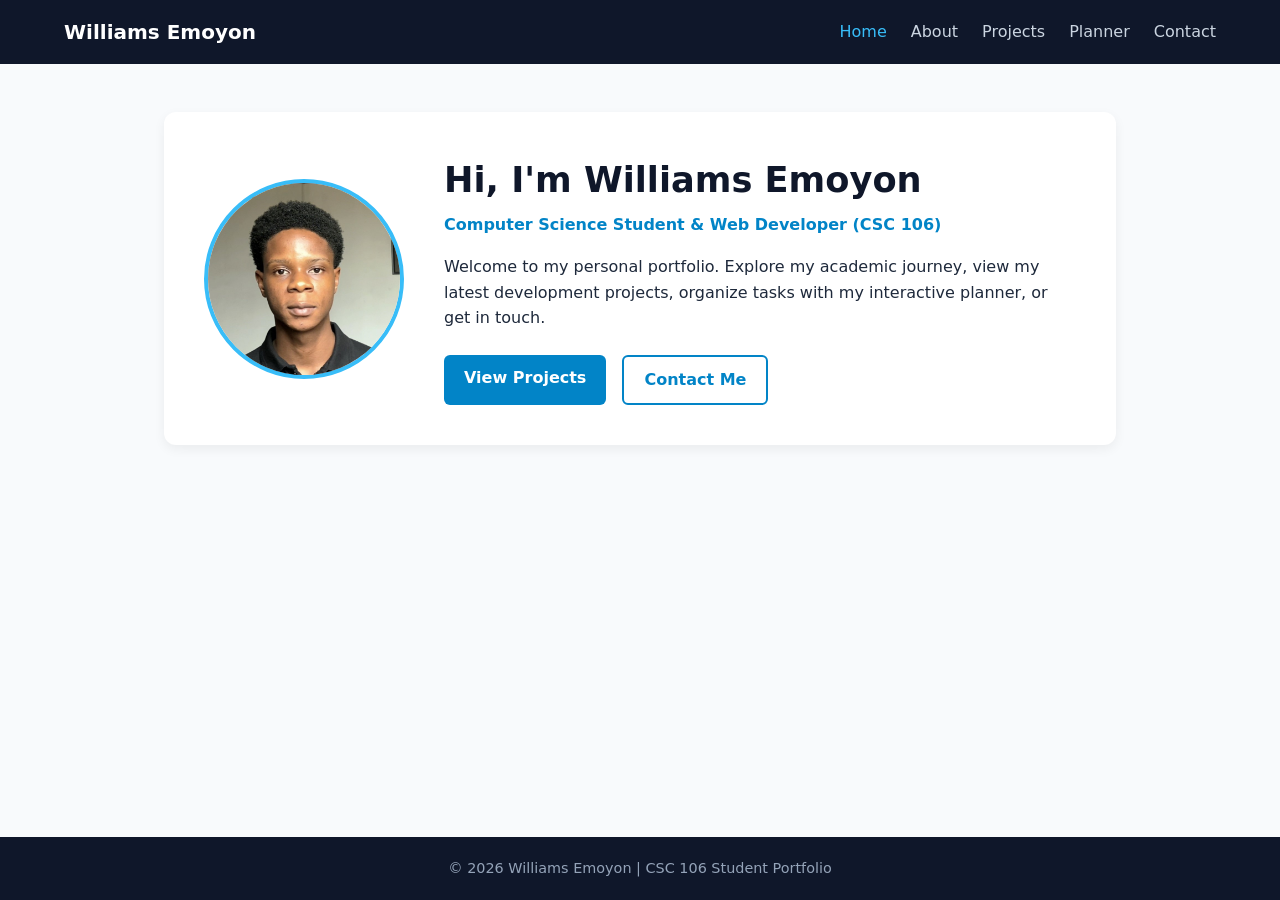
<file: index.html>
<!DOCTYPE html>
<html lang="en">
<head>
  <meta charset="UTF-8" />
  <meta name="viewport" content="width=device-width, initial-scale=1.0" />
  <title>Williams Emoyon | Student Portfolio</title>
  <link rel="stylesheet" href="style.css" />
</head>
<body>
  <header>
    <nav class="navbar">
      <a href="index.html" class="logo">Williams Emoyon</a>
      <ul class="nav-links">
        <li><a href="index.html" class="active">Home</a></li>
        <li><a href="about.html">About</a></li>
        <li><a href="projects.html">Projects</a></li>
        <li><a href="planner.html">Planner</a></li>
        <li><a href="contact.html">Contact</a></li>
      </ul>
    </nav>
  </header>

  <main class="container">
    <section class="hero">
      <img src="images/profile.jpg" alt="Portrait of Williams Emoyon" class="profile-img" />
      <div class="hero-text">
        <h1>Hi, I'm Williams Emoyon</h1>
        <p class="subtitle">Computer Science Student &amp; Web Developer (CSC 106)</p>
        <p>
          Welcome to my personal portfolio. Explore my academic journey, view my latest
          development projects, organize tasks with my interactive planner, or get in touch.
        </p>
        <div class="hero-buttons">
          <a href="projects.html" class="btn primary">View Projects</a>
          <a href="contact.html" class="btn secondary">Contact Me</a>
        </div>
      </div>
    </section>
  </main>

  <footer>
    <p>&copy; 2026 Williams Emoyon | CSC 106 Student Portfolio</p>
  </footer>

  <script src="script.js"></script>
</body>
</html>
</file>
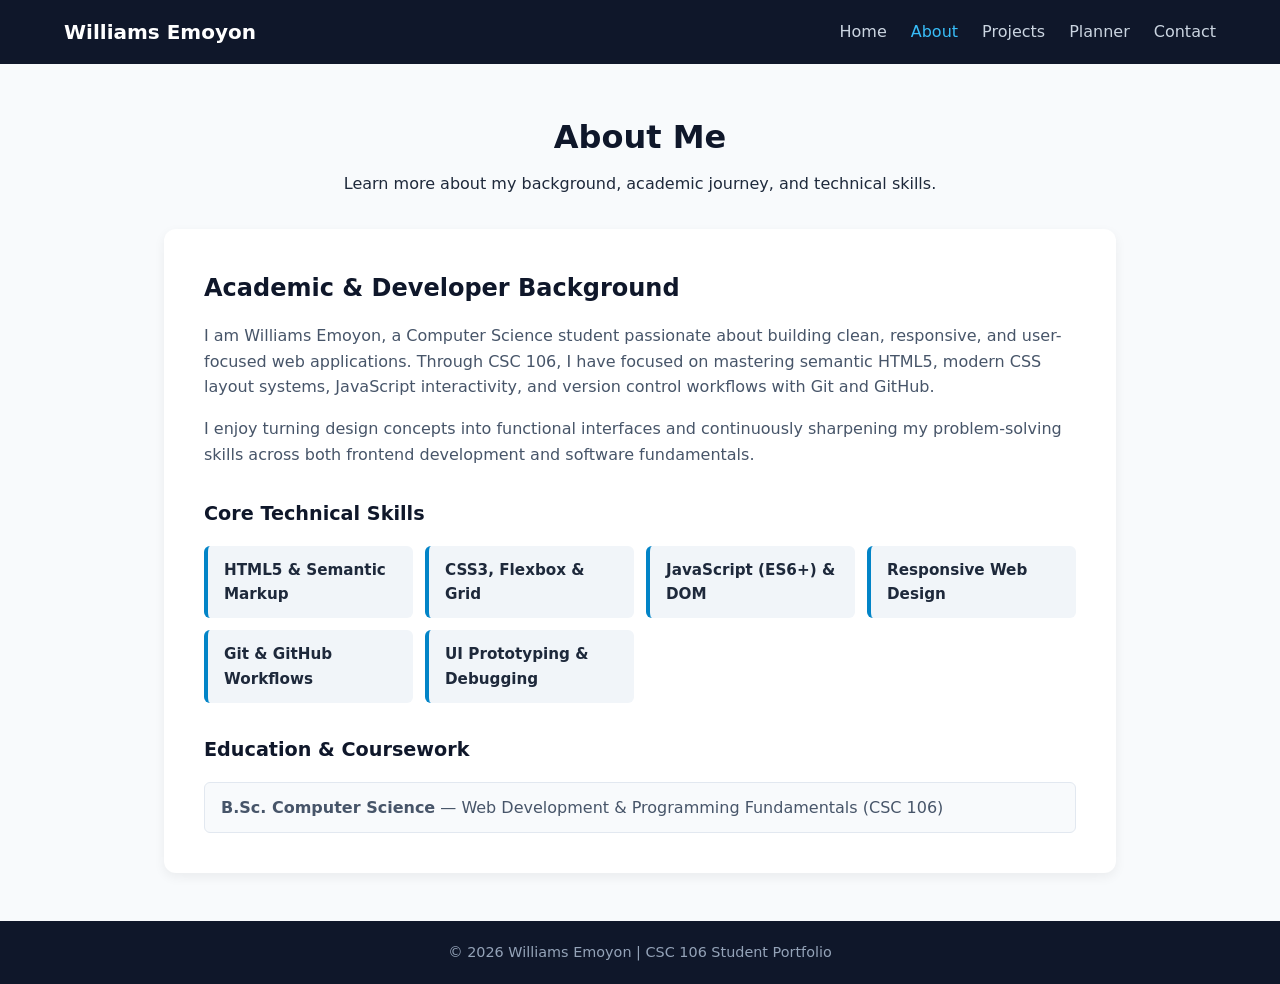
<file: about.html>
<!DOCTYPE html>
<html lang="en">
<head>
  <meta charset="UTF-8" />
  <meta name="viewport" content="width=device-width, initial-scale=1.0" />
  <title>About | Williams Emoyon Portfolio</title>
  <link rel="stylesheet" href="style.css" />
</head>
<body>
  <header>
    <nav class="navbar">
      <a href="index.html" class="logo">Williams Emoyon</a>
      <ul class="nav-links">
        <li><a href="index.html">Home</a></li>
        <li><a href="about.html" class="active">About</a></li>
        <li><a href="projects.html">Projects</a></li>
        <li><a href="planner.html">Planner</a></li>
        <li><a href="contact.html">Contact</a></li>
      </ul>
    </nav>
  </header>

  <main class="container">
    <section class="page-header">
      <h1>About Me</h1>
      <p>Learn more about my background, academic journey, and technical skills.</p>
    </section>

    <section class="about-card">
      <h2>Academic &amp; Developer Background</h2>
      <p>
        I am Williams Emoyon, a Computer Science student passionate about building clean,
        responsive, and user-focused web applications. Through CSC 106, I have focused on
        mastering semantic HTML5, modern CSS layout systems, JavaScript interactivity, and
        version control workflows with Git and GitHub.
      </p>
      <p>
        I enjoy turning design concepts into functional interfaces and continuously sharpening
        my problem-solving skills across both frontend development and software fundamentals.
      </p>

      <h3>Core Technical Skills</h3>
      <div class="skills-grid">
        <div class="skill-item">HTML5 &amp; Semantic Markup</div>
        <div class="skill-item">CSS3, Flexbox &amp; Grid</div>
        <div class="skill-item">JavaScript (ES6+) &amp; DOM</div>
        <div class="skill-item">Responsive Web Design</div>
        <div class="skill-item">Git &amp; GitHub Workflows</div>
        <div class="skill-item">UI Prototyping &amp; Debugging</div>
      </div>

      <h3>Education &amp; Coursework</h3>
      <ul class="education-list">
        <li>
          <strong>B.Sc. Computer Science</strong> — Web Development &amp; Programming Fundamentals (CSC 106)
        </li>
      </ul>
    </section>
  </main>

  <footer>
    <p>&copy; 2026 Williams Emoyon | CSC 106 Student Portfolio</p>
  </footer>

  <script src="script.js"></script>
</body>
</html>
</file>
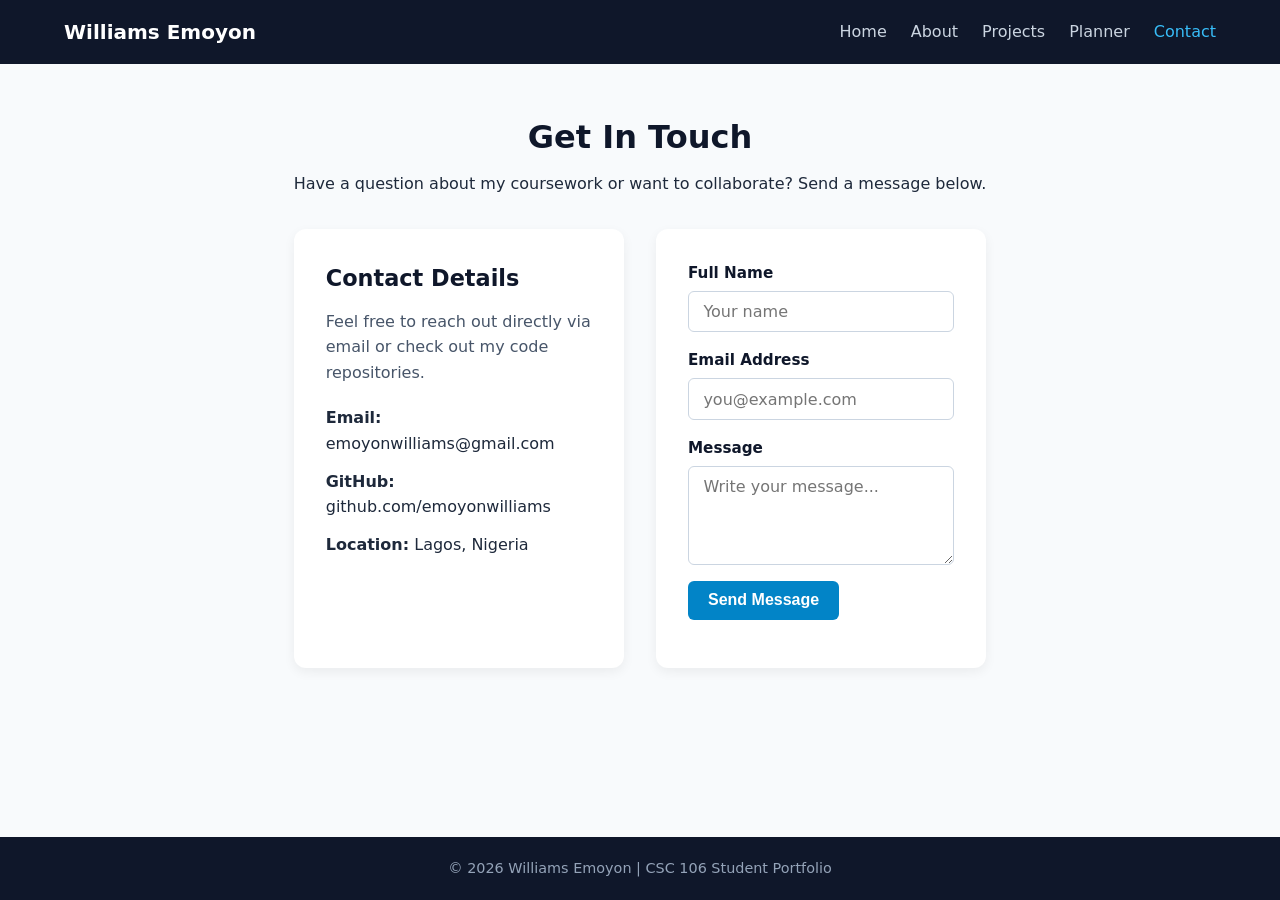
<file: contact.html>
<!DOCTYPE html>
<html lang="en">
<head>
  <meta charset="UTF-8" />
  <meta name="viewport" content="width=device-width, initial-scale=1.0" />
  <title>Contact | Williams Emoyon Portfolio</title>
  <link rel="stylesheet" href="style.css" />
</head>
<body>
  <header>
    <nav class="navbar">
      <a href="index.html" class="logo">Williams Emoyon</a>
      <ul class="nav-links">
        <li><a href="index.html">Home</a></li>
        <li><a href="about.html">About</a></li>
        <li><a href="projects.html">Projects</a></li>
        <li><a href="planner.html">Planner</a></li>
        <li><a href="contact.html" class="active">Contact</a></li>
      </ul>
    </nav>
  </header>

  <main class="container">
    <section class="page-header">
      <h1>Get In Touch</h1>
      <p>Have a question about my coursework or want to collaborate? Send a message below.</p>
    </section>

    <div class="contact-grid">
      <section class="contact-info-card">
        <h2>Contact Details</h2>
        <p>Feel free to reach out directly via email or check out my code repositories.</p>
        <ul class="contact-details-list">
          <li><strong>Email:</strong> emoyonwilliams@gmail.com</li>
          <li><strong>GitHub:</strong> github.com/emoyonwilliams</li>
          <li><strong>Location:</strong> Lagos, Nigeria</li>
        </ul>
      </section>

      <section class="contact-form-card">
        <form id="contact-form" class="contact-form">
          <div class="form-group">
            <label for="sender-name">Full Name</label>
            <input type="text" id="sender-name" placeholder="Your name" required />
          </div>
          <div class="form-group">
            <label for="sender-email">Email Address</label>
            <input type="email" id="sender-email" placeholder="you@example.com" required />
          </div>
          <div class="form-group">
            <label for="sender-message">Message</label>
            <textarea id="sender-message" rows="4" placeholder="Write your message..." required></textarea>
          </div>
          <button type="submit" class="btn primary">Send Message</button>
          <p id="form-status" class="form-status"></p>
        </form>
      </section>
    </div>
  </main>

  <footer>
    <p>&copy; 2026 Williams Emoyon | CSC 106 Student Portfolio</p>
  </footer>

  <script src="script.js"></script>
</body>
</html>
</file>
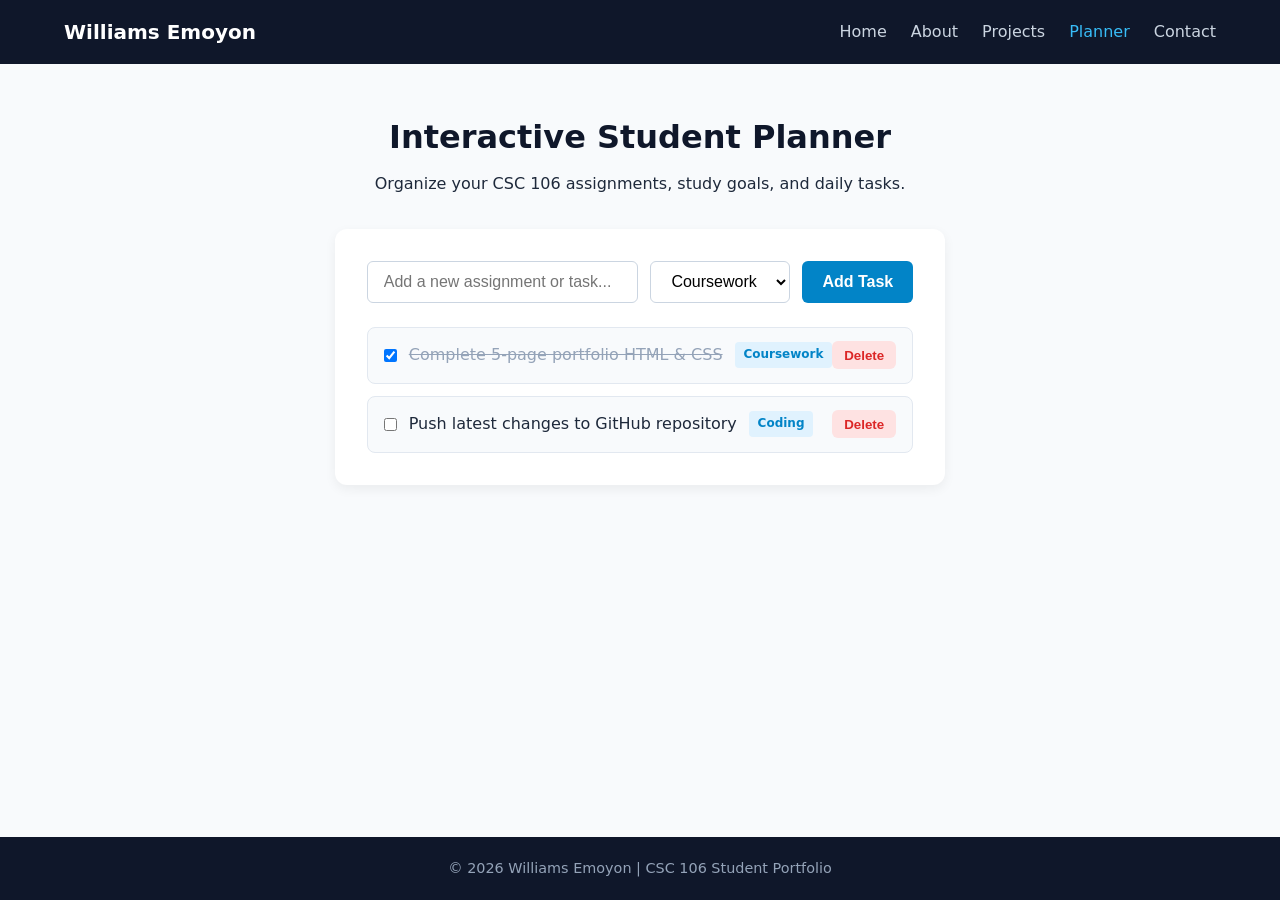
<file: planner.html>
<!DOCTYPE html>
<html lang="en">
<head>
  <meta charset="UTF-8" />
  <meta name="viewport" content="width=device-width, initial-scale=1.0" />
  <title>Student Planner | Williams Emoyon Portfolio</title>
  <link rel="stylesheet" href="style.css" />
</head>
<body>
  <header>
    <nav class="navbar">
      <a href="index.html" class="logo">Williams Emoyon</a>
      <ul class="nav-links">
        <li><a href="index.html">Home</a></li>
        <li><a href="about.html">About</a></li>
        <li><a href="projects.html">Projects</a></li>
        <li><a href="planner.html" class="active">Planner</a></li>
        <li><a href="contact.html">Contact</a></li>
      </ul>
    </nav>
  </header>

  <main class="container">
    <section class="page-header">
      <h1>Interactive Student Planner</h1>
      <p>Organize your CSC 106 assignments, study goals, and daily tasks.</p>
    </section>

    <section class="planner-card">
      <form id="task-form" class="planner-form">
        <input
          type="text"
          id="task-input"
          placeholder="Add a new assignment or task..."
          required
        />
        <select id="task-category">
          <option value="Coursework">Coursework</option>
          <option value="Coding">Coding</option>
          <option value="Personal">Personal</option>
        </select>
        <button type="submit" class="btn primary">Add Task</button>
      </form>

      <ul id="task-list" class="task-list"></ul>
    </section>
  </main>

  <footer>
    <p>&copy; 2026 Williams Emoyon | CSC 106 Student Portfolio</p>
  </footer>

  <script src="script.js"></script>
</body>
</html>
</file>
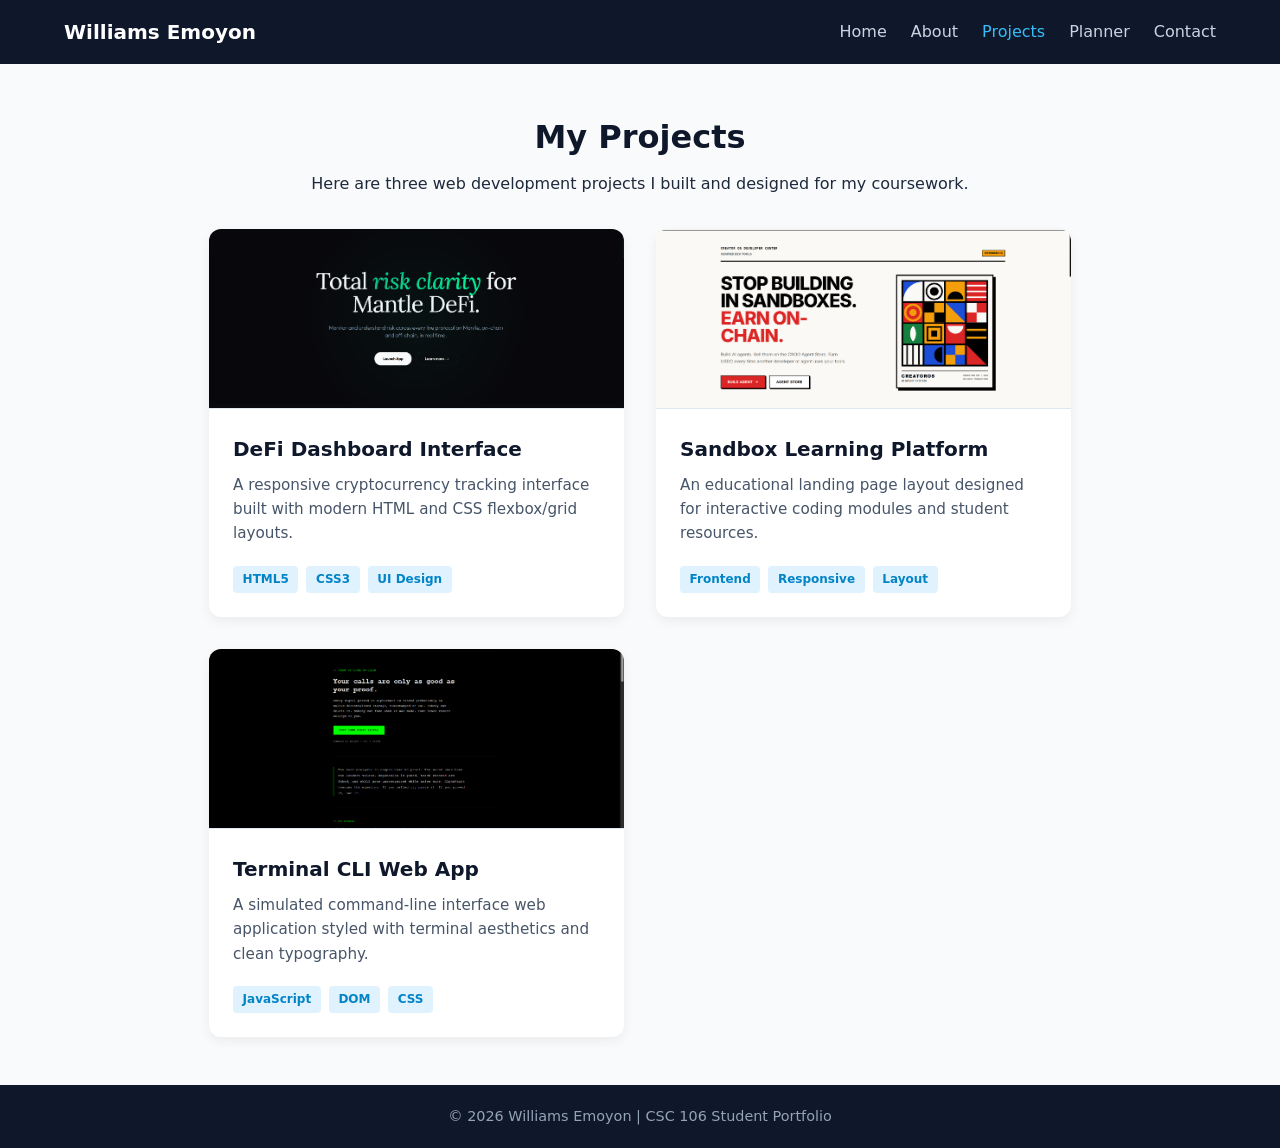
<file: projects.html>
<!DOCTYPE html>
<html lang="en">
<head>
  <meta charset="UTF-8" />
  <meta name="viewport" content="width=device-width, initial-scale=1.0" />
  <title>Projects | Williams Emoyon Portfolio</title>
  <link rel="stylesheet" href="style.css" />
</head>
<body>
  <header>
    <nav class="navbar">
      <a href="index.html" class="logo">Williams Emoyon</a>
      <ul class="nav-links">
        <li><a href="index.html">Home</a></li>
        <li><a href="about.html">About</a></li>
        <li><a href="projects.html" class="active">Projects</a></li>
        <li><a href="planner.html">Planner</a></li>
        <li><a href="contact.html">Contact</a></li>
      </ul>
    </nav>
  </header>

  <main class="container">
    <section class="page-header">
      <h1>My Projects</h1>
      <p>Here are three web development projects I built and designed for my coursework.</p>
    </section>

    <div class="projects-grid">
      <!-- Project 1 -->
      <div class="project-card">
        <img src="images/project1.png" alt="Project 1 Screenshot" />
        <div class="project-info">
          <h3>DeFi Dashboard Interface</h3>
          <p>A responsive cryptocurrency tracking interface built with modern HTML and CSS flexbox/grid layouts.</p>
          <div class="project-tags">
            <span>HTML5</span><span>CSS3</span><span>UI Design</span>
          </div>
        </div>
      </div>

      <!-- Project 2 -->
      <div class="project-card">
        <img src="images/project2.png" alt="Project 2 Screenshot" />
        <div class="project-info">
          <h3>Sandbox Learning Platform</h3>
          <p>An educational landing page layout designed for interactive coding modules and student resources.</p>
          <div class="project-tags">
            <span>Frontend</span><span>Responsive</span><span>Layout</span>
          </div>
        </div>
      </div>

      <!-- Project 3 -->
      <div class="project-card">
        <img src="images/project3.png" alt="Project 3 Screenshot" />
        <div class="project-info">
          <h3>Terminal CLI Web App</h3>
          <p>A simulated command-line interface web application styled with terminal aesthetics and clean typography.</p>
          <div class="project-tags">
            <span>JavaScript</span><span>DOM</span><span>CSS</span>
          </div>
        </div>
      </div>
    </div>
  </main>

  <footer>
    <p>&copy; 2026 Williams Emoyon | CSC 106 Student Portfolio</p>
  </footer>

  <script src="script.js"></script>
</body>
</html>
</file>
<file: style.css>
* {
  box-sizing: border-box;
  margin: 0;
  padding: 0;
}

body {
  font-family: system-ui, -apple-system, sans-serif;
  line-height: 1.6;
  color: #1e293b;
  background-color: #f8fafc;
  display: flex;
  flex-direction: column;
  min-height: 100vh;
}

/* Navigation Bar */
.navbar {
  display: flex;
  justify-content: space-between;
  align-items: center;
  background-color: #0f172a;
  padding: 1rem 5%;
}

.logo {
  color: #ffffff;
  font-size: 1.25rem;
  font-weight: 700;
  text-decoration: none;
}

.nav-links {
  list-style: none;
  display: flex;
  gap: 1.5rem;
}

.nav-links a {
  color: #cbd5e1;
  text-decoration: none;
  font-weight: 500;
  transition: color 0.2s;
}

.nav-links a:hover,
.nav-links a.active {
  color: #38bdf8;
}

/* Main Content & Hero */
.container {
  flex: 1;
  max-width: 1000px;
  margin: 0 auto;
  padding: 3rem 1.5rem;
}

.hero {
  display: flex;
  align-items: center;
  gap: 2.5rem;
  background: #ffffff;
  padding: 2.5rem;
  border-radius: 12px;
  box-shadow: 0 4px 12px rgba(0, 0, 0, 0.06);
}

.profile-img {
  width: 200px;
  height: 200px;
  border-radius: 50%;
  object-fit: cover;
  border: 4px solid #38bdf8;
  flex-shrink: 0;
}

.hero-text h1 {
  font-size: 2.2rem;
  color: #0f172a;
  margin-bottom: 0.25rem;
}

.subtitle {
  font-weight: 600;
  color: #0284c7;
  margin-bottom: 1rem;
}

.hero-buttons {
  margin-top: 1.5rem;
  display: flex;
  gap: 1rem;
}

.btn {
  padding: 0.65rem 1.25rem;
  border-radius: 6px;
  text-decoration: none;
  font-weight: 600;
}

.btn.primary {
  background-color: #0284c7;
  color: #ffffff;
}

.btn.primary:hover {
  background-color: #0369a1;
}

.btn.secondary {
  border: 2px solid #0284c7;
  color: #0284c7;
}

.btn.secondary:hover {
  background-color: #e0f2fe;
}

/* Footer */
footer {
  text-align: center;
  padding: 1.25rem;
  background-color: #0f172a;
  color: #94a3b8;
  font-size: 0.9rem;
}

/* Responsive Mobile Layout */
@media (max-width: 700px) {
  .navbar,
  .hero {
    flex-direction: column;
    text-align: center;
  }

  .nav-links {
    margin-top: 1rem;
    flex-wrap: wrap;
    justify-content: center;
  }

  .hero-buttons {
    justify-content: center;
  }
}
/* Page Header & Projects Grid */
.page-header {
  margin-bottom: 2rem;
  text-align: center;
}

.page-header h1 {
  font-size: 2rem;
  color: #0f172a;
  margin-bottom: 0.5rem;
}

.projects-grid {
  display: grid;
  grid-template-columns: repeat(auto-fit, minmax(280px, 1fr));
  gap: 2rem;
}

.project-card {
  background: #ffffff;
  border-radius: 12px;
  overflow: hidden;
  box-shadow: 0 4px 12px rgba(0, 0, 0, 0.06);
  display: flex;
  flex-direction: column;
  transition: transform 0.2s ease;
}

.project-card:hover {
  transform: translateY(-4px);
}

.project-card img {
  width: 100%;
  height: 180px;
  object-fit: cover;
  border-bottom: 1px solid #e2e8f0;
}

.project-info {
  padding: 1.5rem;
  display: flex;
  flex-direction: column;
  flex: 1;
}

.project-info h3 {
  font-size: 1.25rem;
  color: #0f172a;
  margin-bottom: 0.5rem;
}

.project-info p {
  color: #475569;
  font-size: 0.95rem;
  margin-bottom: 1.25rem;
  flex: 1;
}

.project-tags {
  display: flex;
  gap: 0.5rem;
  flex-wrap: wrap;
}

.project-tags span {
  background-color: #e0f2fe;
  color: #0284c7;
  font-size: 0.75rem;
  font-weight: 600;
  padding: 0.25rem 0.6rem;
  border-radius: 4px;
}
/* About Page Styles */
.about-card {
  background: #ffffff;
  padding: 2.5rem;
  border-radius: 12px;
  box-shadow: 0 4px 12px rgba(0, 0, 0, 0.06);
}

.about-card h2 {
  color: #0f172a;
  font-size: 1.5rem;
  margin-bottom: 1rem;
}

.about-card h3 {
  color: #0f172a;
  font-size: 1.2rem;
  margin-top: 2rem;
  margin-bottom: 1rem;
}

.about-card p {
  color: #475569;
  margin-bottom: 1rem;
}

.skills-grid {
  display: grid;
  grid-template-columns: repeat(auto-fit, minmax(200px, 1fr));
  gap: 0.75rem;
}

.skill-item {
  background-color: #f1f5f9;
  border-left: 4px solid #0284c7;
  padding: 0.75rem 1rem;
  border-radius: 6px;
  font-weight: 600;
  color: #1e293b;
  font-size: 0.95rem;
}

.education-list {
  list-style: none;
  color: #475569;
}

.education-list li {
  padding: 0.75rem 1rem;
  background-color: #f8fafc;
  border-radius: 6px;
  border: 1px solid #e2e8f0;
}
/* Planner Page Styles */
.planner-card {
  background: #ffffff;
  padding: 2rem;
  border-radius: 12px;
  box-shadow: 0 4px 12px rgba(0, 0, 0, 0.06);
}

.planner-form {
  display: flex;
  gap: 0.75rem;
  margin-bottom: 1.5rem;
  flex-wrap: wrap;
}

.planner-form input {
  flex: 1;
  min-width: 220px;
  padding: 0.65rem 1rem;
  border: 1px solid #cbd5e1;
  border-radius: 6px;
  font-size: 1rem;
}

.planner-form select {
  padding: 0.65rem 1rem;
  border: 1px solid #cbd5e1;
  border-radius: 6px;
  font-size: 1rem;
  background-color: #ffffff;
}

.planner-form button {
  border: none;
  cursor: pointer;
  font-size: 1rem;
}

.task-list {
  list-style: none;
  display: flex;
  flex-direction: column;
  gap: 0.75rem;
}

.task-item {
  display: flex;
  justify-content: space-between;
  align-items: center;
  padding: 0.85rem 1rem;
  background-color: #f8fafc;
  border: 1px solid #e2e8f0;
  border-radius: 8px;
}

.task-left {
  display: flex;
  align-items: center;
  gap: 0.75rem;
}

.task-item.completed .task-text {
  text-decoration: line-through;
  color: #94a3b8;
}

.task-badge {
  background-color: #e0f2fe;
  color: #0284c7;
  font-size: 0.75rem;
  font-weight: 600;
  padding: 0.2rem 0.55rem;
  border-radius: 4px;
}

.delete-btn {
  background-color: #fee2e2;
  color: #dc2626;
  border: none;
  padding: 0.4rem 0.75rem;
  border-radius: 6px;
  font-weight: 600;
  cursor: pointer;
}

.delete-btn:hover {
  background-color: #fecaca;
}
/* Contact Page Styles */
.contact-grid {
  display: grid;
  grid-template-columns: repeat(auto-fit, minmax(280px, 1fr));
  gap: 2rem;
}

.contact-info-card,
.contact-form-card {
  background: #ffffff;
  padding: 2rem;
  border-radius: 12px;
  box-shadow: 0 4px 12px rgba(0, 0, 0, 0.06);
}

.contact-info-card h2 {
  color: #0f172a;
  font-size: 1.4rem;
  margin-bottom: 0.75rem;
}

.contact-info-card p {
  color: #475569;
  margin-bottom: 1.25rem;
}

.contact-details-list {
  list-style: none;
  display: flex;
  flex-direction: column;
  gap: 0.75rem;
  color: #1e293b;
}

.contact-form {
  display: flex;
  flex-direction: column;
  gap: 1rem;
}

.form-group {
  display: flex;
  flex-direction: column;
  gap: 0.35rem;
}

.form-group label {
  font-weight: 600;
  color: #0f172a;
  font-size: 0.95rem;
}

.form-group input,
.form-group textarea {
  padding: 0.65rem 0.9rem;
  border: 1px solid #cbd5e1;
  border-radius: 6px;
  font-family: inherit;
  font-size: 1rem;
}

.contact-form button {
  border: none;
  cursor: pointer;
  font-size: 1rem;
  align-self: flex-start;
}

.form-status {
  font-weight: 600;
  color: #0284c7;
  font-size: 0.95rem;
}
</file>
